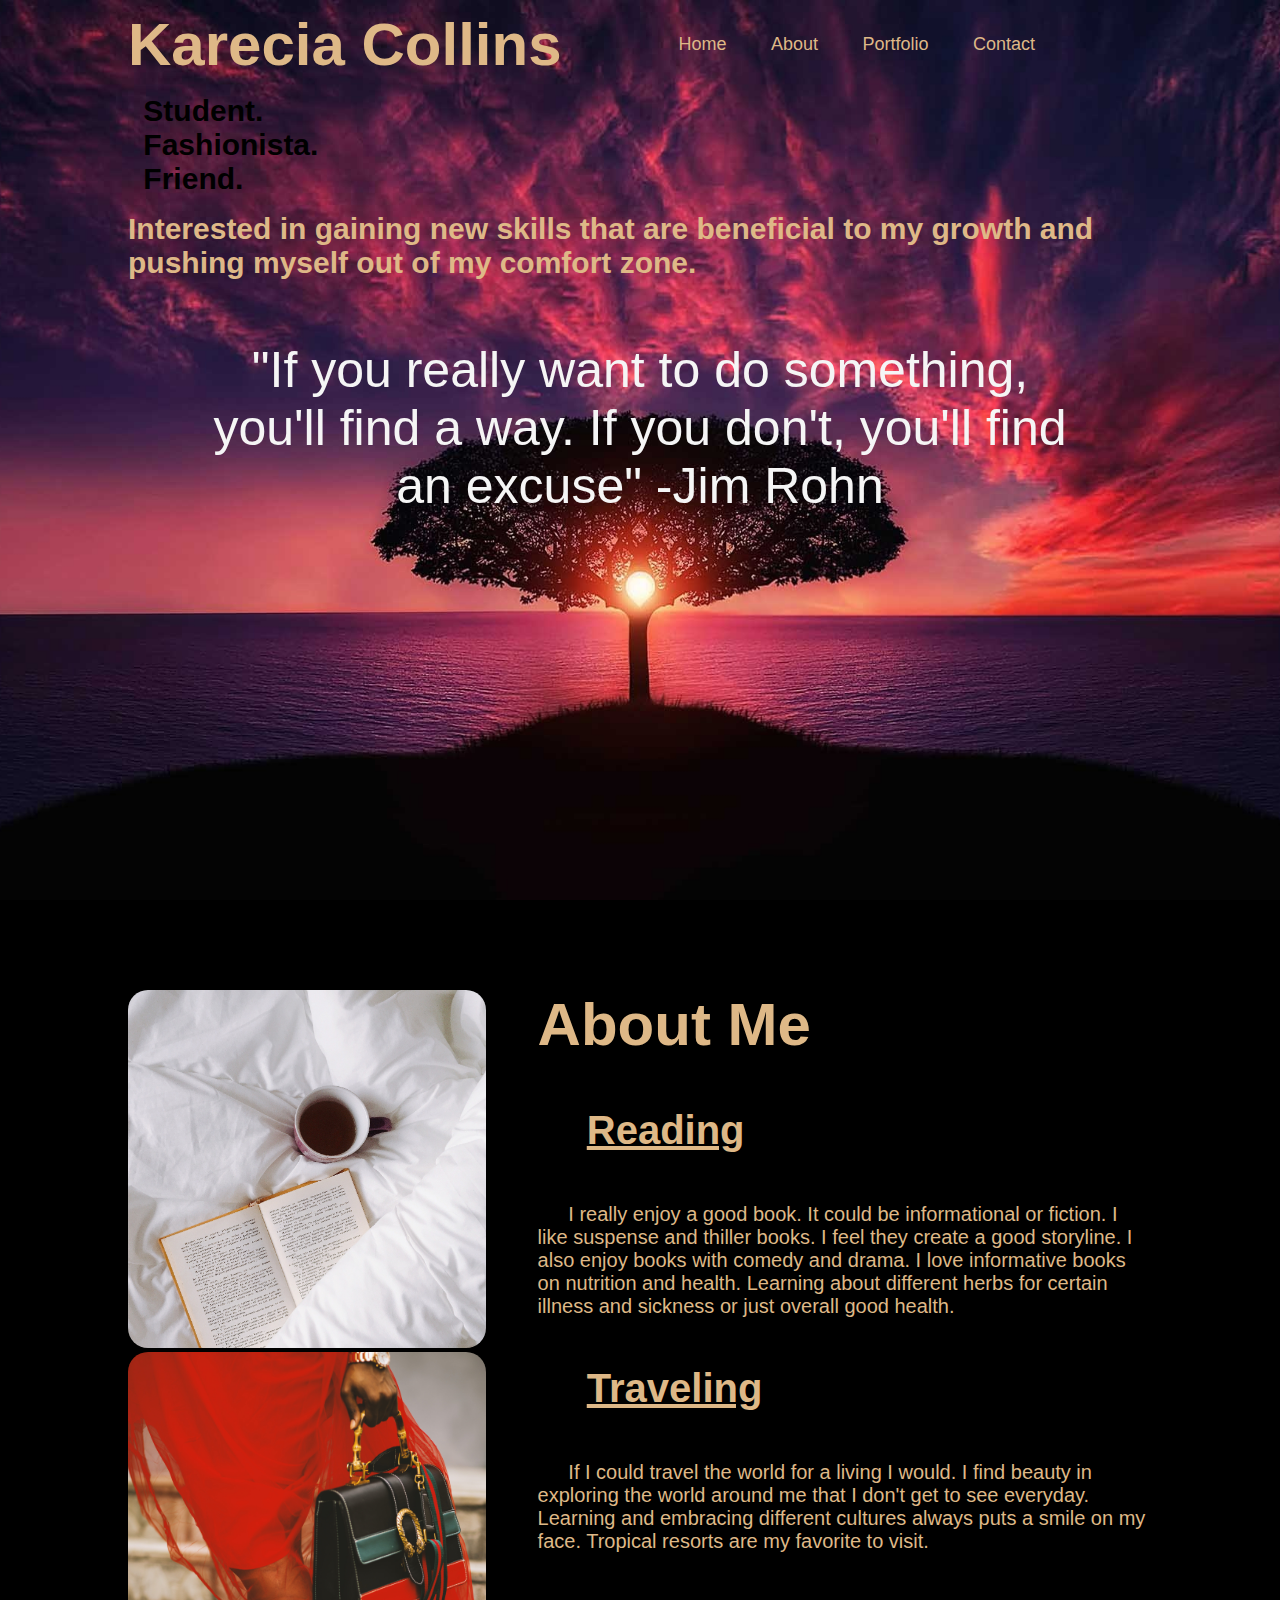
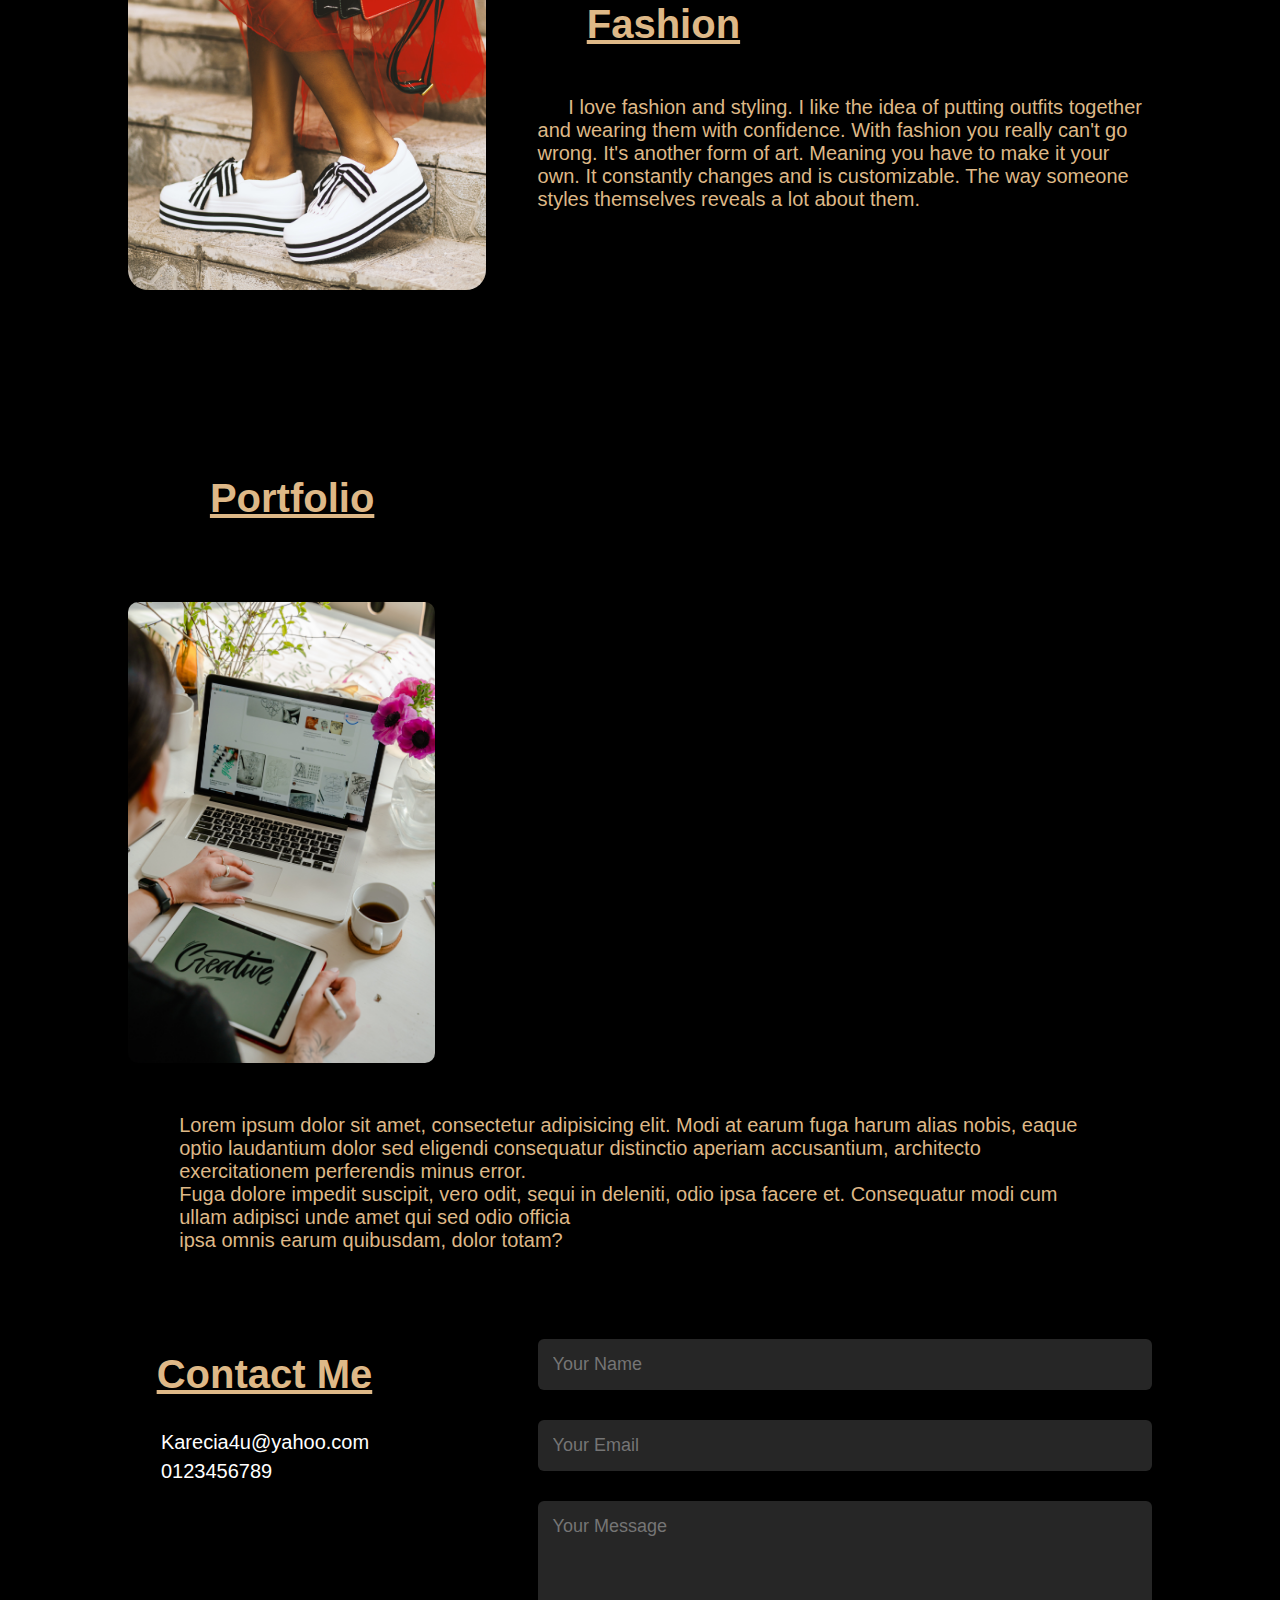
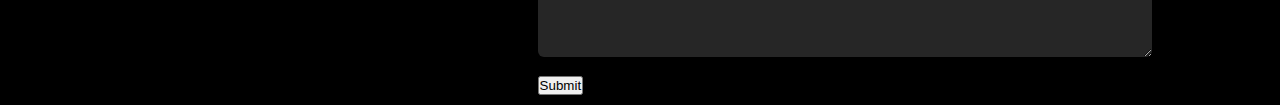
<file: index.html>
<!DOCTYPE html>
<html lang="en">
<head>
    <meta charset="UTF-8">
    <meta http-equiv="X-UA-Compatible" content="IE=edge">
    <meta name="viewport" content="width=device-width, initial-scale=1.0">
    <title>Personal Portfolio Website</title>
    <link rel="stylesheet" href="style.css">
    <script type="text/javascript" script src="javascript.js"></script>
</head>
<body>
<div id="header">
    <div class="container">
        <nav>
            <h1>Karecia Collins</h1>
            <ul id="sidemenu"> 
                <li><a href="#header">Home</a></li>
                <li><a href="#about">About</a></li>
                <li><a href="#portfolio">Portfolio</a></li>
                <li><a href="#contact">Contact</a></li>
                <i class="fas fa-times" onclick="closemenu()"></i>
            </ul>
            <i class="fas fa-bars" onclick="openmenu()"></i>
        </nav>
        <div class="headertext">
            <h2>Student. Fashionista. Friend.</h2>
            <h3>Interested in gaining new skills that are beneficial to 
                my growth and pushing myself out of my comfort zone.</h3>
            <p>"If you really want to do something, you'll find a way. 
                If you don't, you'll find an excuse" -Jim Rohn</p>
        </div>
    </div>

</div>
<!--  ---------about----------- -->
<div id="about">
    <div class="container">
        <div class="row">
            <div class="about-col-1">
                <img src="images/reading.jpg">
                <img src="images/fashion.jpg">
            </div>
            <div class="about-col-2">
                <h1>About Me</h1>
                <h3 class="sub-title">Reading</h3>
                <p1>I really enjoy a good book. It could be informational or fiction. 
                    I like suspense and thiller books. I feel they create a good storyline.
                     I also enjoy books with comedy and drama. I love informative books on nutrition and health. 
                     Learning about different herbs for certain illness and sickness or just
                     overall good health. </p1>
                <section>
                    <h3 class="sub-title">Traveling</h3>
                    <p1>If I could travel the world for a living I would. I find
                        beauty in exploring the world around me that I don't get
                        to see everyday. Learning and embracing different cultures 
                        always puts a smile on my face. Tropical resorts are my favorite
                        to visit.</p1>
                </section>
                <section>
                    <h3 class="sub-title">Fashion</h3>
                    <p1>I love fashion and styling. I like the idea of putting outfits together and 
                        wearing them with confidence. With fashion you really can't go wrong.
                        It's another form of art. Meaning you have to make it your own.
                        It constantly changes and is customizable. The way someone styles
                        themselves reveals a lot about them. </p1>
                </section>
            </div>
        </div>
    </div>
</div>
<!-- ------portfolio------- -->
<div id="portfolio">
    <div class="container">
        <h1 class="sub-title">Portfolio</h1>
        <div class="row">
            <div class="portfolio-col-1">
                <img src="images/work.jpg">
            <div class="portfolio-col-2">
                <p2>Lorem ipsum dolor sit amet, consectetur adipisicing elit. Modi at earum fuga harum alias nobis,
                    eaque optio laudantium dolor sed eligendi consequatur distinctio aperiam accusantium,
                     architecto exercitationem perferendis minus error.<br> Fuga dolore impedit suscipit, vero odit,
                      sequi in deleniti, odio ipsa facere et. Consequatur modi cum ullam adipisci unde amet qui sed odio officia 
                      <br>ipsa omnis earum quibusdam, dolor totam?</p2>
            </div>
            </div>
        </div>
    </div>
</div>
<!-- ------contact form------- -->
<div class="contact">
    <div class="container">
        <div class="row">
            <div class="contact-left">
                <h1 class="sub-title">Contact Me</h1>
                <p1><i class="fas fa-paper-plane"></i>Karecia4u@yahoo.com</p1>
                <p1><i class="fas fa-phone-square-alt"></i>0123456789</p1>
                <div class="social-icons">
                    <a href="https://facebook.com/"><i class="fab fa-facebook"></i></a>
                    <a href=""><i class="fab fa-twitter-square"></i></a>
                    <a href=""><i class="fab fa-instagram"></i></a>
                    <a href=""><i class="fab fa-linkedin"></i></a>
                </div>
            </div>
            <div class="contact-right">
                <form action="submitSuccess.html">
                    <input type="text" name="Name" placeholder="Your Name" required>
                    <input type="email" name="email" placeholder="Your Email" required>
                    <textarea name="Message" rows="6" placeholder="Your Message"></textarea>
                    <button type="submit">Submit</button>
                </form>
                </div>
            </div>
        </div>

    </div>
</div>
<script>
    var tablinks = document.getElementsByClassName("tab-links");
    var tabcontents = document.getElementsByClassName("tab-contents");

    function opentab(tabname){
        for(tablink of tablinks){
            tablink.classList.remove("active-link");
        }
        for(tabcontent of tabcontents){
            tabcontent.classList.remove("active-tab");
        }
        event.currentTarget.classlist.add("active-link");
        document.getElementById(tabname).classList.add("active-tab");
    }

</script>
<script>
    var sidemenu = document.getElementById("sidemenu");

    function openmenu(){
        sidemenu.style.right = "0";
    }
    function closemenu(){
        sidemenu.style.right = "-200px";
    }
</script>
<script>
    const form = document.querySelector("#form") 
   const submitButton = document.querySelector("#submit")
   const scriptURL = 'https://script.google.com/macros/s/AKfycbxLZTlgHBunzjDAyvzTFB9AAQZS2vGT4hSZKlfMDVMQrrHEQwKDYO2-fo05BNfFegYWVg/exec'

   form.addEventListener('submit', e => {
     submitButton.disabled = true
     e.preventDefault()
     let requestBody = new FormData(form)
     fetch(scriptURL, { method: 'POST', body: requestBody})
       .then(response => {
          alert('Success!', response)
          submitButton.disabled = false
         })
       .catch(error => {
       alert('Error!', error.message)
         submitButton.disabled = false

       }
       )
   })
</script>

</body>
</html>
</file>
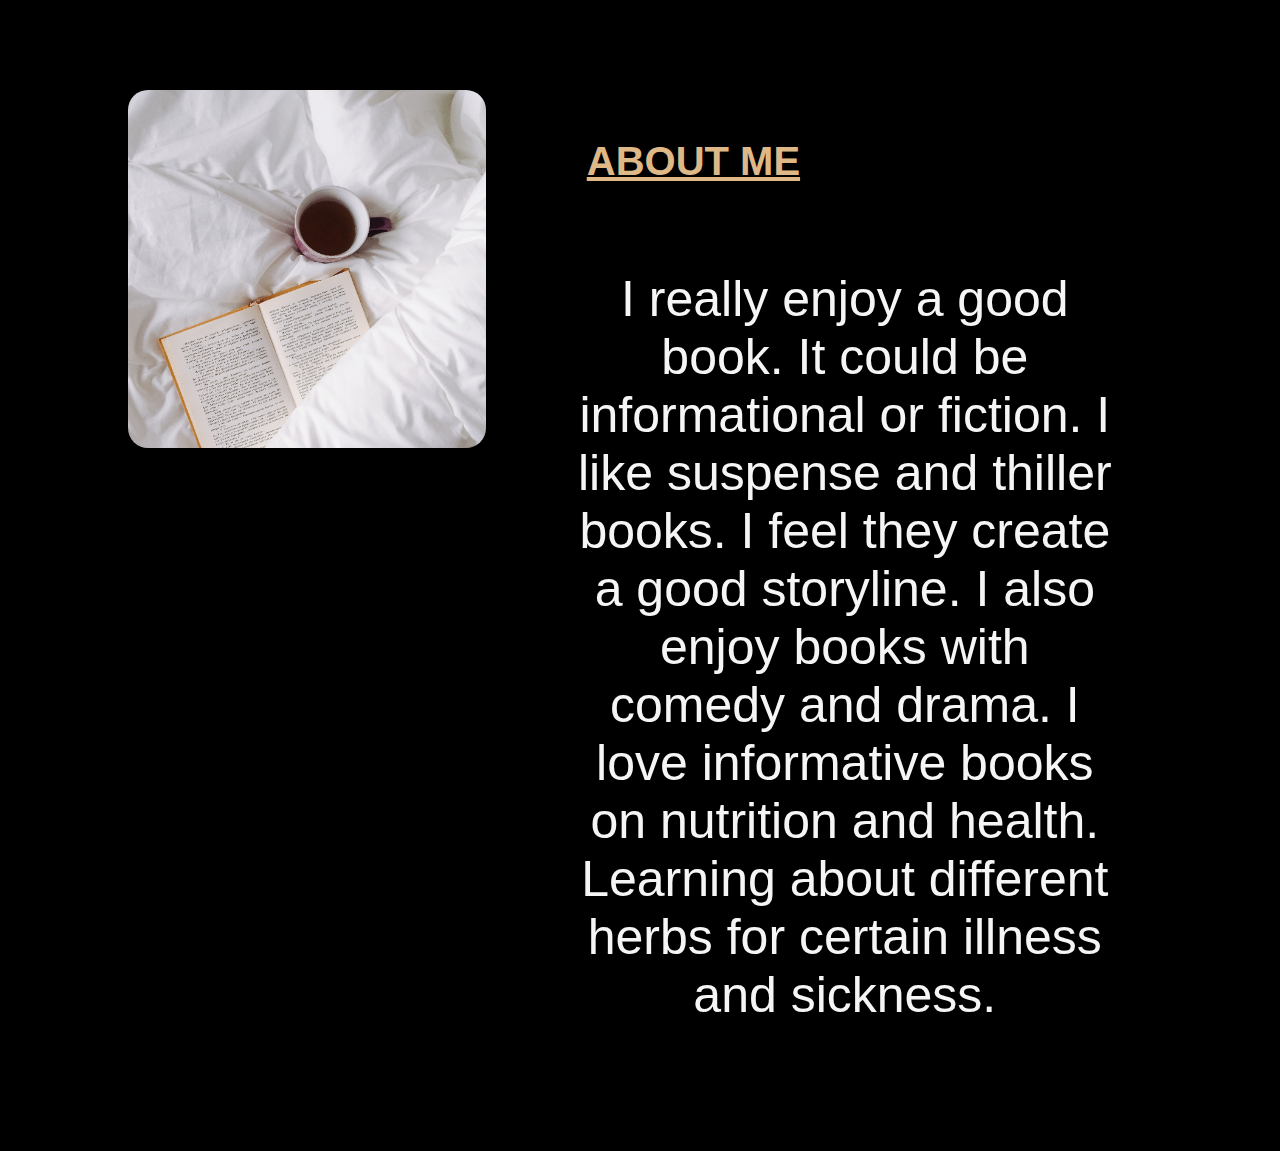
<file: about.html>
<!DOCTYPE html>
<html lang="en">
<head>
    <meta charset="UTF-8">
    <meta http-equiv="X-UA-Compatible" content="IE=edge">
    <meta name="viewport" content="width=device-width, initial-scale=1.0">
    <title>About</title>
    <link rel="stylesheet" href="style.css">
</head>
<body>
    <div id="about">
        <div class="container">
            <div class="row">
                <div class="about-col-1">
                    <img src="images/reading.jpg">
                </div>
                <div class="about-col-2">
                    <h3 class="sub-title">ABOUT ME</h3>
                    <p>I really enjoy a good book. It could be informational or fiction. 
                        I like suspense and thiller books. I feel they create a good storyline.
                         I also enjoy books with comedy and drama. I love informative books on nutrition and health. 
                         Learning about different herbs for certain illness and sickness. </p>
                </div>
            </div>
        </div>
    </div>
    
</body>
</html>
</file>
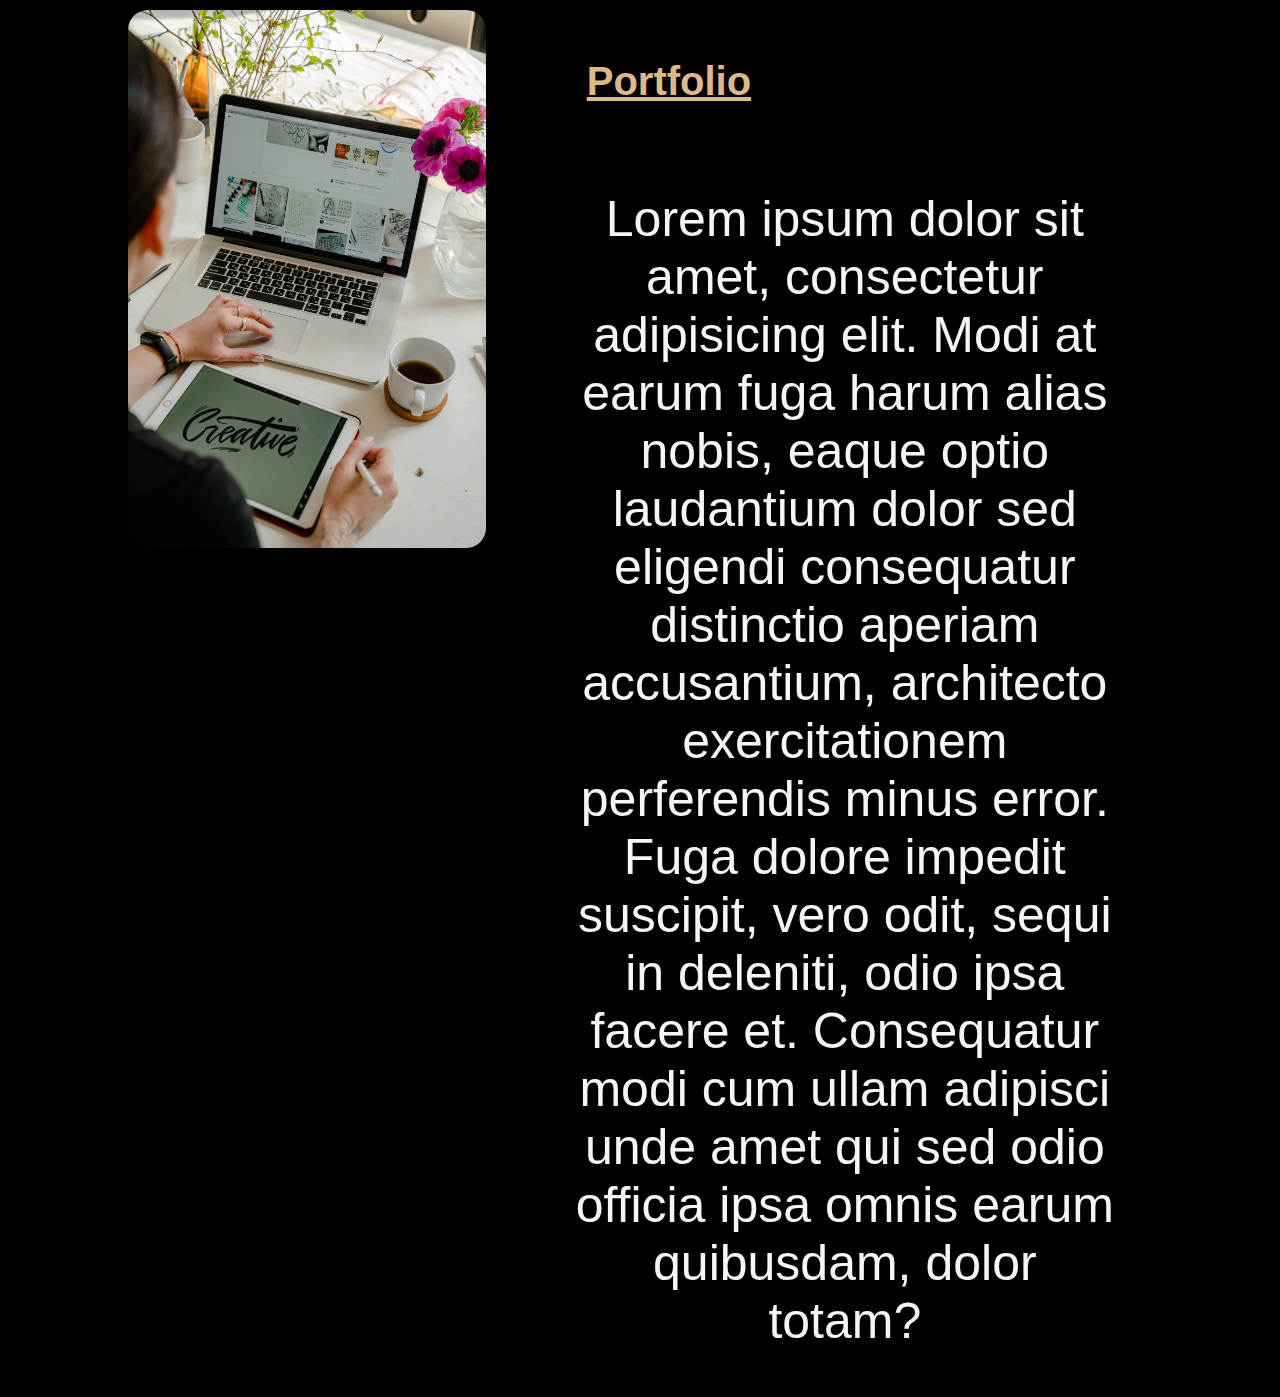
<file: portfolio.html>
<!DOCTYPE html>
<head>
    <link rel="stylesheet" href="style.css">
</head>
<div id="portfolio">
    <div class="container">
        <div class="row">
            <div class="about-col-1">
                <img src="images/work.jpg">
            </div>
            <div class="about-col-2">
                <h3 class="sub-title">Portfolio</h3>
                <p>Lorem ipsum dolor sit amet, consectetur adipisicing elit. Modi at earum fuga harum alias nobis, 
                    eaque optio laudantium dolor sed eligendi consequatur distinctio aperiam accusantium, 
                    architecto exercitationem perferendis minus error. <br> Fuga dolore impedit suscipit, vero odit, sequi in deleniti,
                     odio ipsa facere et. Consequatur modi cum ullam adipisci unde amet qui sed odio officia
                      ipsa omnis earum quibusdam, dolor totam?</p>
            </div>
        </div>
    </div>
</div>
</html>
</file>
<file: style.css>
*{
    margin: 0;
    padding: 0;
    font-family: 'Poppins', sans-serif;
    box-sizing: border-box;
}
html{
    scroll-behavior: smooth;
}
body{
    background: black ;
    color: white;
}
#header{
    width: 100%;
    height: 100vh;
    background-image: url(images/tree.jpg);
    background-size: cover;
    background-position: center;
}
.container{
    padding: 10px 10% ;
}
h1{
    color: burlywood;
    font-size: 60px;
    font-family: 'Arial Narrow Bold', sans-serif;
}
h2{
    color: black;
    font-size: 30px;
    font-family:Verdana, sans-serif;
    width: 10%;
    padding: 1.5%;
}
h3{
    color: burlywood;
    font-size: 30px;
    text-align: left;
    text-decoration: none;
    margin: 0;
}
p{
    color: whitesmoke;
    font-size: 50px;
    text-align: center;
    padding: 6%;
}
nav{
    display: flex;
    align-items: center;
    justify-content: space-between;
    flex-wrap: wrap;
}
nav ul li{
    display: inline-block;
    list-style: none;
    margin: 10px 20px;
}
nav ul li a{
    color: burlywood;
    text-decoration: none;
    font-size: 18px;
    position: relative;
}
nav ul li a::after{
    content: " ";
    width: 0;
    height: 3px;
    background: black;
    position: absolute;
    left: 0;
    bottom: -6px;
    transition: 0.5s;
}
nav ul li a:hover::after{
    width: 100%;
}
/*-------about-----------*/
#about{
    padding: 80px 0;
    color: burlywood;
}
.row{
    display: flex;
    justify-content: space-between;
    flex-wrap: wrap;
}
.about-col-1{
    flex-basis: 35%;
}
.about-col-1 img{
    width: 100%;
    border-radius: 20px;
}
.about-col-2{
    flex-basis: 60%;
}
.sub-title{
    font-size: 40px;
    text-align: left;
    padding: 8%;
    text-decoration: underline;
}
p1{
    font-size: 20px;
    text-align: left;
    padding: 5%;
}
/*----------portfolio---------*/
.portfolio{
    font-size: 60px;
    padding: 30px 0;
    color: burlywood;
}

.work-list {
    display: grid;
    grid-template-columns: repeat(auto-fit, minmax(250px, 1fr));
    grid-gap: 40px;
    margin-top: 50px;
}

.work{
    border-radius: 10px;
    position: relative;
    overflow: hidden;
}
.portfolio-col-1 img{
    width: 30%;
    border-radius: 10px;
    display: block;
    align-content: center;
}
.portfolio-col-2 {
    flex-basis: 60%;
}
p2 {
    font-size: 20px;
    text-align: left;
    padding: 5%;
    color: burlywood;
    display: flex;
}
/*-----------contact---------------*/
.contact-left{
    flex-basis: 35%;
}
.contact-right{
    flex-basis: 60%;
}
.contact-left p1{
    margin-top: 30px;
}
.contact-left p1 i{
    color: burlywood;
    margin-right: 15px;
    font-size: 25px;
}
.social-icons{
    margin-top: 30px;
}
.social-icons a{
    text-decoration: none;
    font-size: 30px;
    margin-right: 15px;
    color:#ababab;
    display: inline-block;
}
form input, form textarea{
    width: 100%;
    border: 0;
    outline: none;
    background: #262626;
    padding: 15px;
    margin: 15px 0;
    font-size: 18px;
    border-radius: 6px;
}
@media only screen and (max-width: 600px){

}
</file>
